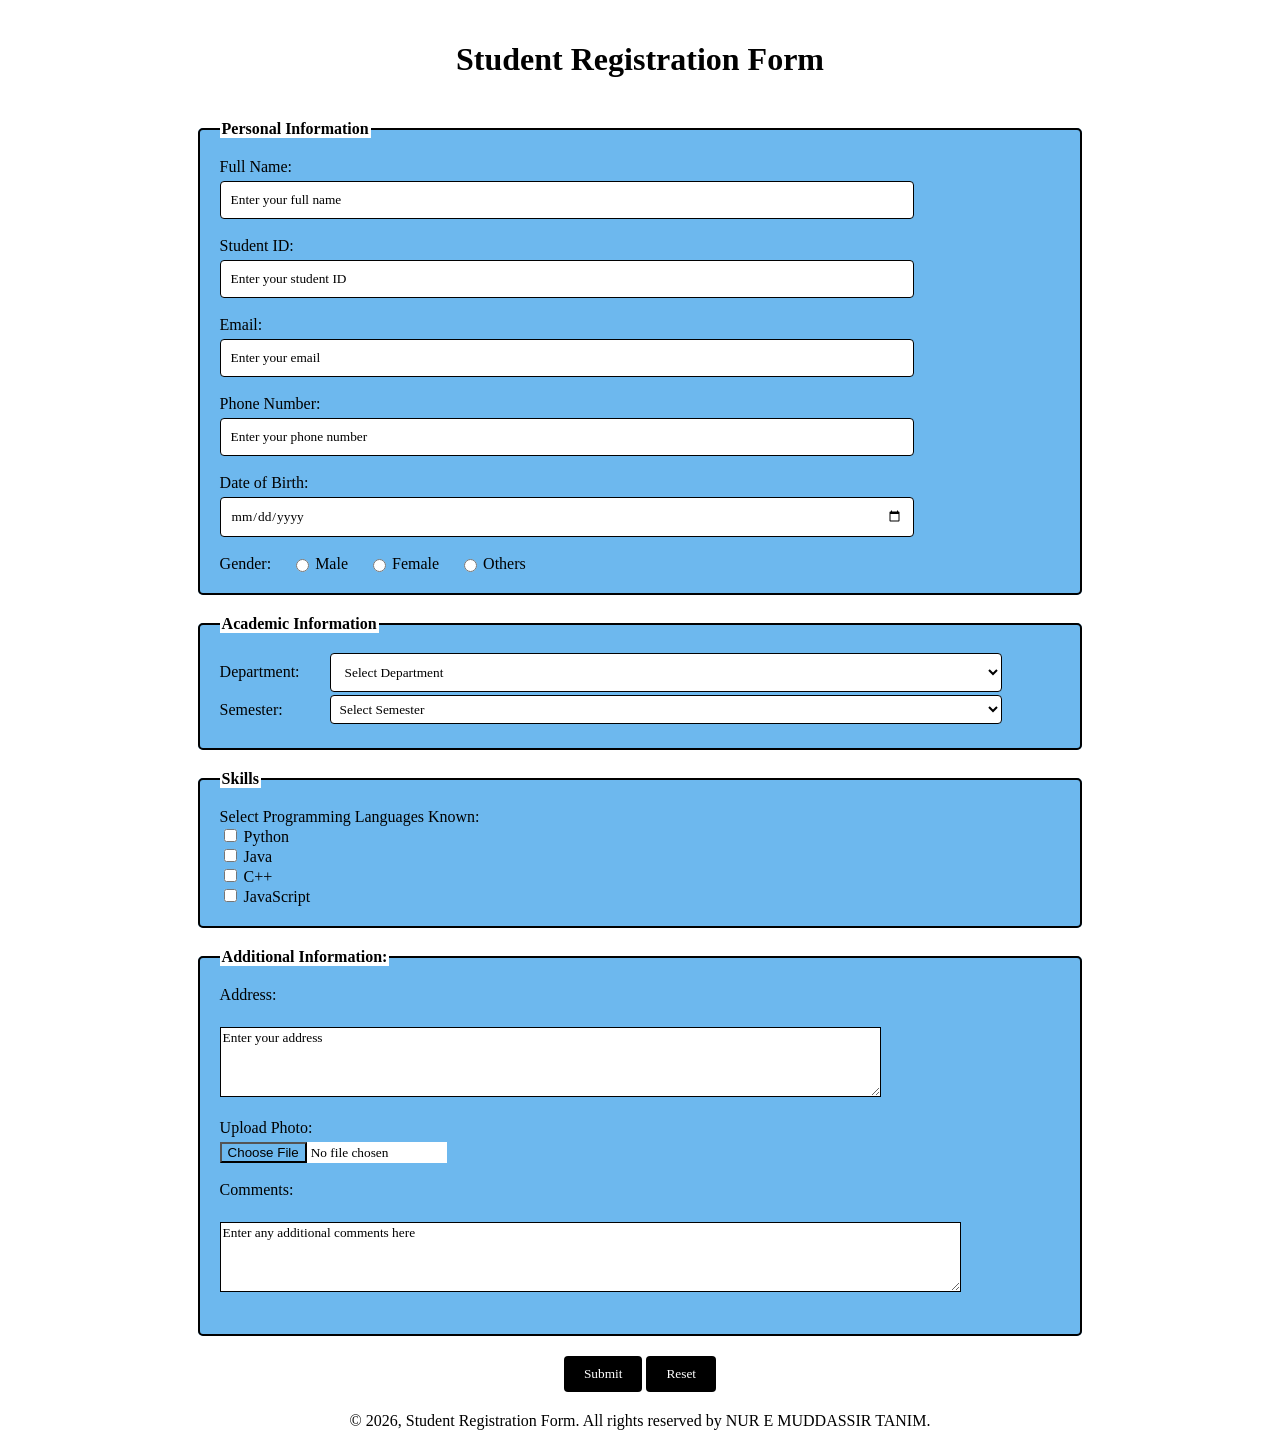
<file: Home-Task/index.html>
<!doctype html>
<html lang="en">
  <head>
    <meta charset="UTF-8" />
    <meta name="viewport" content="width=device-width, initial-scale=1.0" />
    <title>Student Registration Form</title>
    <link rel="stylesheet" href="form-style.css" />
  </head>
  <body>
    <header>
      <h1>Student Registration Form</h1>
    </header>
    <main>
      <form action="#" method="post">
        <fieldset class="personal-info">
          <legend><b>Personal Information</b></legend>
          <label class="label" for="name">Full Name:</label>
          <input
            type="text"
            name="name"
            id="name"
            placeholder="Enter your full name"
            required
          /><br /><br />
          <label class="label" for="id">Student ID:</label>
          <input
            type="text"
            name="id"
            id="id"
            placeholder="Enter your student ID"
            required
          /><br /><br />
          <label class="label" for="email">Email:</label>
          <input
            type="email"
            name="email"
            id="email"
            placeholder="Enter your email"
            required
          /><br /><br />
          <label class="label" for="phone">Phone Number:</label>
          <input
            type="tel"
            name="phone"
            id="phone"
            placeholder="Enter your phone number"
            required
          /><br /><br />
          <label class="label" for="dob">Date of Birth:</label>
          <input type="date" name="dob" id="dob" required />
          <br /><br />
          <div class="gender-group">
            <label>Gender:</label>
            <label for="male">
              <input
                type="radio"
                name="gender"
                id="male"
                value="male"
                required
              />
              Male
            </label>
            <label for="female">
              <input
                type="radio"
                name="gender"
                id="female"
                value="female"
                required
              />
              Female
            </label>
            <label for="other">
              <input
                type="radio"
                name="gender"
                id="other"
                value="other"
                required
              />
              Others
            </label>
          </div>
        </fieldset>
        <fieldset class="academic-info">
          <legend><b>Academic Information</b></legend>
          <div class="department-group">
            <label for="department">Department:</label>
            <select name="department" id="department" required>
              <option value="">Select Department</option>
              <option value="CSC">Computer Science & Engineering</option>
              <option value="EEE">
                Electrical and Electronics Engineering
              </option>
              <option value="BBA">Business Administration</option>
              <option value="ENGLISH">BA in English</option>
              <option value="CIVIL">Civil Engineering</option></select
            ><br /><br />
          </div>
          <div class="semester-group">
            <label for="semester">Semester:</label>
            <select name="semester" id="semester" required>
              <option value="">Select Semester</option>
              <option value="1">1st Semester</option>
              <option value="2">2nd Semester</option>
              <option value="3">3rd Semester</option>
              <option value="4">4th Semester</option>
              <option value="5">5th Semester</option>
              <option value="6">6th Semester</option>
              <option value="7">7th Semester</option>
              <option value="8">8th Semester</option></select
            ><br /><br />
          </>
        </fieldset>

        <fieldset>
          <legend><b>Skills</b></legend>
          <div class="skills-group">
            <label>Select Programming Languages Known: </label><br />
            <input type="checkbox" name="skills" id="py" value="Python" />
            <label for="py">Python</label><br />
            <input type="checkbox" name="skills" id="java" value="Java" />
            <label for="java">Java</label><br />
            <input type="checkbox" name="skills" id="cpp" value="C++" />
            <label for="cpp">C++</label><br />
            <input type="checkbox" name="skills" id="js" value="JavaScript" />
            <label for="js">JavaScript</label><br />
          </div>
        </fieldset>

        <fieldset>
          <legend><b>Additional Information:</b></legend>
          <label class="label" for="address">Address:</label>
          <br />
          <textarea
            class="address"
            id="address"
            name="address"
            placeholder="Enter your address"
            rows="4"
            cols="80"
          ></textarea>
          <br /><br />
          <label class="label" for="photo">Upload Photo:</label>
          <input
            type="file"
            name="photo"
            id="photo"
            accept="image/*"
          /><br /><br />
          <label class="label" for="comments">Comments:</label><br />
          <textarea
            class="comments"
            id="comments"
            name="comments"
            placeholder="Enter any additional comments here"
            rows="4"
            cols="90"
            maxlength="200"
          ></textarea
          ><br /><br />
        </fieldset>
        <div class="button-group">
          <button type="submit" id="submit-button">Submit</button>
          <button type="reset" id="reset-button">Reset</button>
        </div>
      </form>
    </main>
    <footer class="footer">
      <p>
        &copy; 2026, Student Registration Form. All rights reserved by NUR E
        MUDDASSIR TANIM.
      </p>
    </footer>
  </body>
</html>
</file>
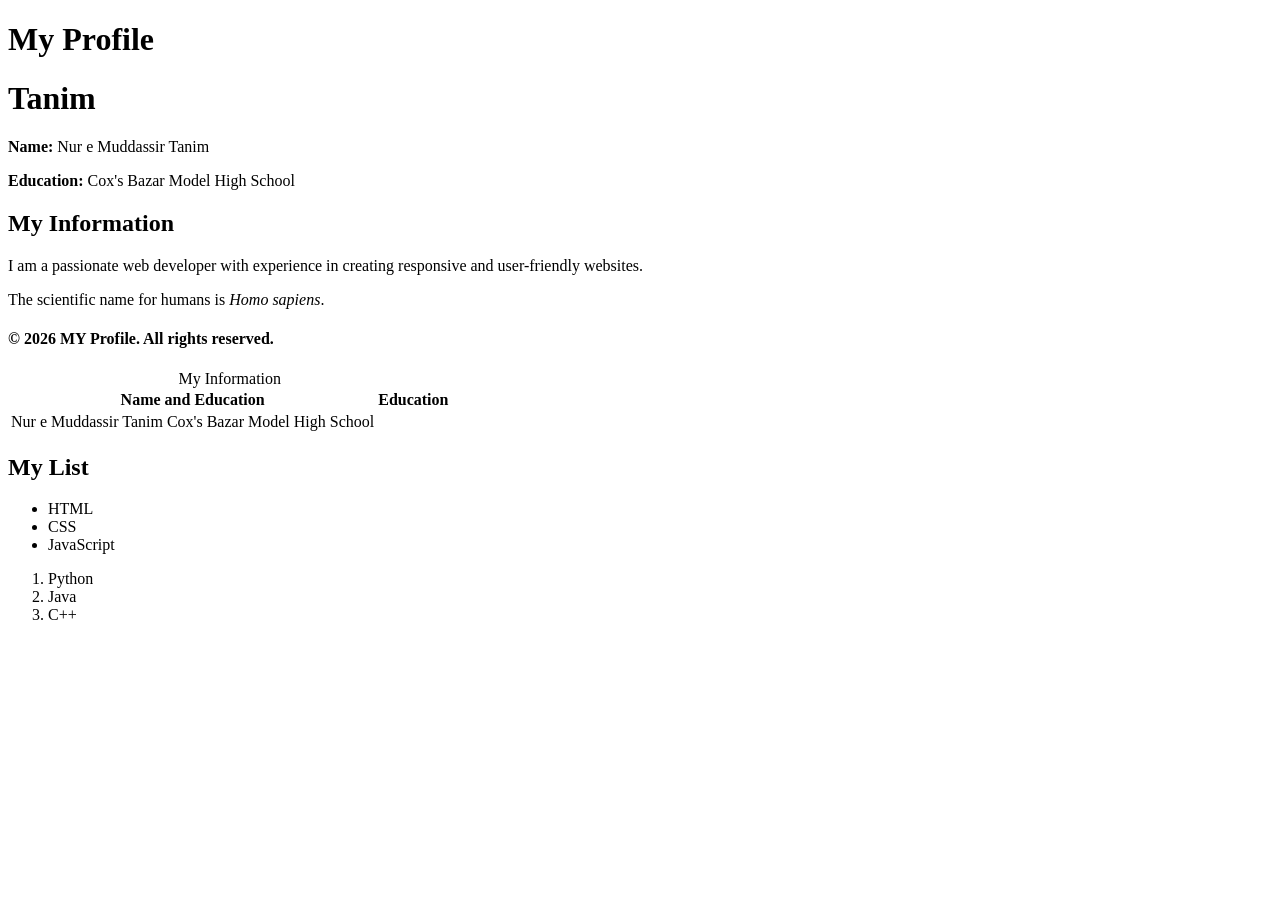
<file: Lab/index.html>
<!DOCTYPE html>
<html lang="en">
<head>
    <meta charset="UTF-8">
    <meta name="viewport" content="width=device-width, initial-scale=1.0">
    <title>Lab</title>
</head>
<body>
    <header>
      <div>
    <h1>My Profile</h1>
    </div>
    </header>
    <span>
      <h1>Tanim</h1>
    </span>

    <main>

    <section>
        <p><strong>Name:</strong> Nur e Muddassir Tanim</p>
        <p><strong>Education:</strong> Cox's Bazar Model High School</p>
    </section>

  <article>
    <h2>My Information</h2>
    <p>I am a passionate web developer with experience in creating responsive and user-friendly websites.</p>
  </article>

      <aside>
      <p>The scientific name for humans is <i>Homo sapiens</i>.</p>
      </aside>
    </main>
    <footer>
        <h4>&copy; 2026 MY Profile. All rights reserved.</h4>
    </footer>
  <table>
    <caption>My Information</caption>
    <tr>
      <th colspan="2">Name and Education</th> 
      <th> Education</th>
      
    </tr>
    <tr>
      <td>Nur e Muddassir Tanim</td>
      <td>Cox's Bazar Model High School</td>
    </tr>
  </table>
  <h2>My List</h2>
  <ul>
    <li>HTML</li>
    <li>CSS</li>
    <li>JavaScript</li>
  </ul>

  <ol>
    <li>Python</li>
    <li>Java</li>
    <li>C++</li>
  </ol>
  
</body>
</html>
</file>
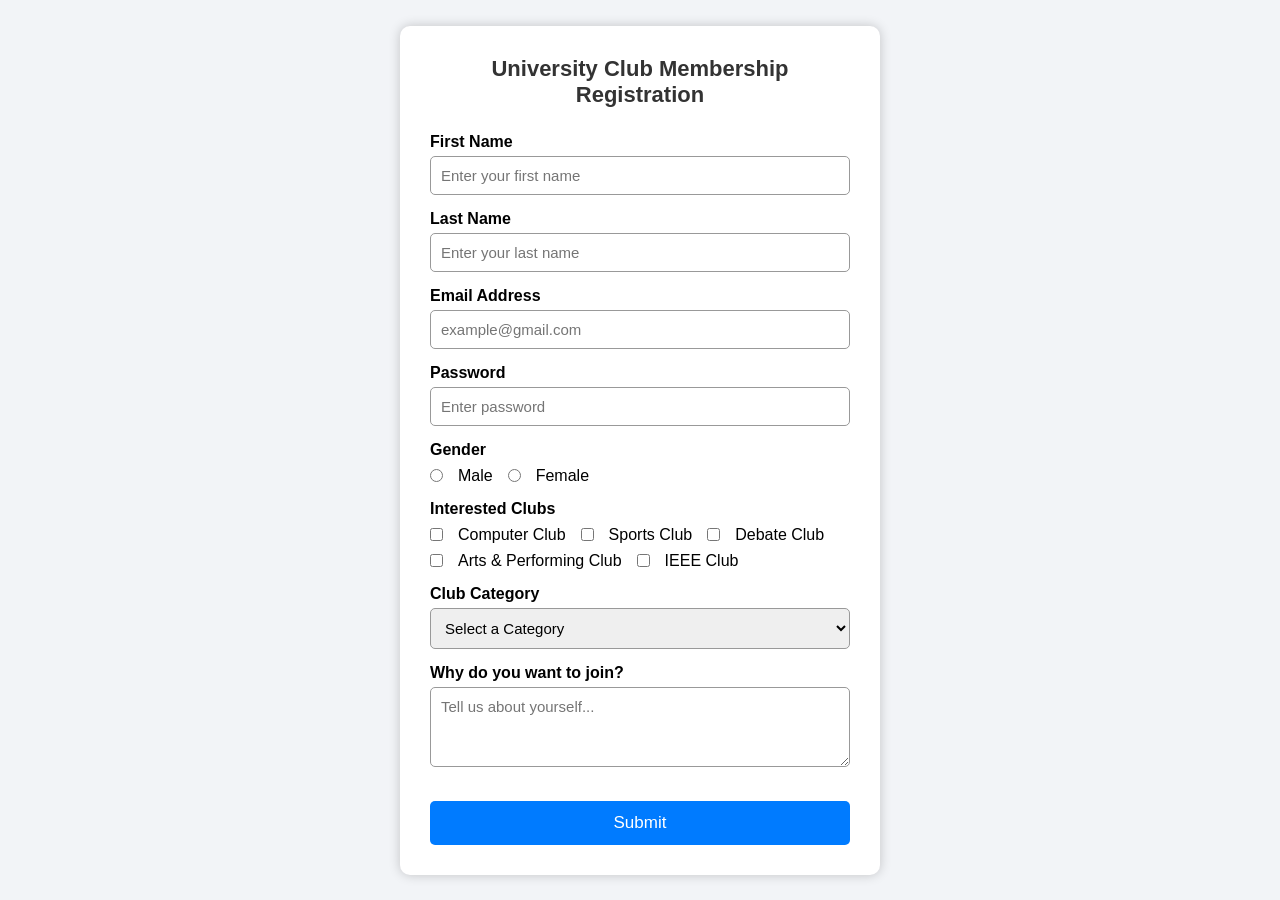
<file: Lab_final_MID/index.html>
<!doctype html>
<html lang="en">
  <head>
    <meta charset="UTF-8" />
    <meta name="viewport" content="width=device-width, initial-scale=1.0" />
    <link rel="stylesheet" href="styles.css" />
    <title>University Club Membership Registration</title>
  </head>
  <body>
    <div class="container">
      <h1>University Club Membership Registration</h1>
      <form id="registrationForm" action>
        <label for="name">First Name</label>
        <input type="text" id="name" placeholder="Enter your first name" />
        <small id="nameError" class="error"></small>

        <label for="lastname">Last Name</label>
        <input type="text" id="lastname" placeholder="Enter your last name" />
        <small id="lastnameError" class="error"></small>

        <label for="email">Email Address</label>
        <input type="email" id="email" placeholder="example@gmail.com" />
        <small id="emailError" class="error"></small>

        <label for="password">Password</label>
        <input type="password" id="password" placeholder="Enter password" />
        <small id="passwordError" class="error"></small>

        <label>Gender</label>

        <div class="radio-group">
          <input type="radio" id="male" name="gender" value="Male" />
          <label for="male">Male</label>

          <input type="radio" id="female" name="gender" value="Female" />
          <label for="female">Female</label>
        </div>
        <small id="genderError" class="error"></small>

        <label>Interested Clubs</label>
        <div class="checkbox-group">
          <input
            type="checkbox"
            id="computer"
            name="club"
            value="Debate Club"
          />
          <label for="computer">Computer Club</label>

          <input type="checkbox" id="sports" name="club" value="Sports Club" />
          <label for="sports">Sports Club</label>

          <input type="checkbox" id="debate" name="club" value="Debate Club" />
          <label for="debate">Debate Club</label>

          <input type="checkbox" id="music" name="club" value="Music Club" />
          <label for="music">Arts & Performing Club</label>

          <input type="checkbox" id="ieee" name="club" value="IEEE Club" />
          <label for="ieee">IEEE Club</label>
        </div>
        <small id="clubError" class="error"></small>

        <label for="category">Club Category</label>
        <select id="category" name="category">
          <option value="">Select a Category</option>
          <option value="Computer-Club">Computer Club</option>
          <option value="Music">Arts & Performing Club</option>
          <option value="Sports">Sports Club</option>
          <option value="Ieee">IEEE Club</option>
          <option value="Debate">Debate Club</option>
        </select>
        <small id="categoryError" class="error"></small>

        <label for="comments">Why do you want to join? </label>
        <textarea
          id="comments"
          name="comments"
          placeholder="Tell us about yourself..."
        ></textarea>
        <small id="commentsError" class="error"></small>

        <button type="submit" value="Submit" id="submitBtn">Submit</button>

        <script src="script.js"></script>
      </form>
    </div>
  </body>
</html>
</file>
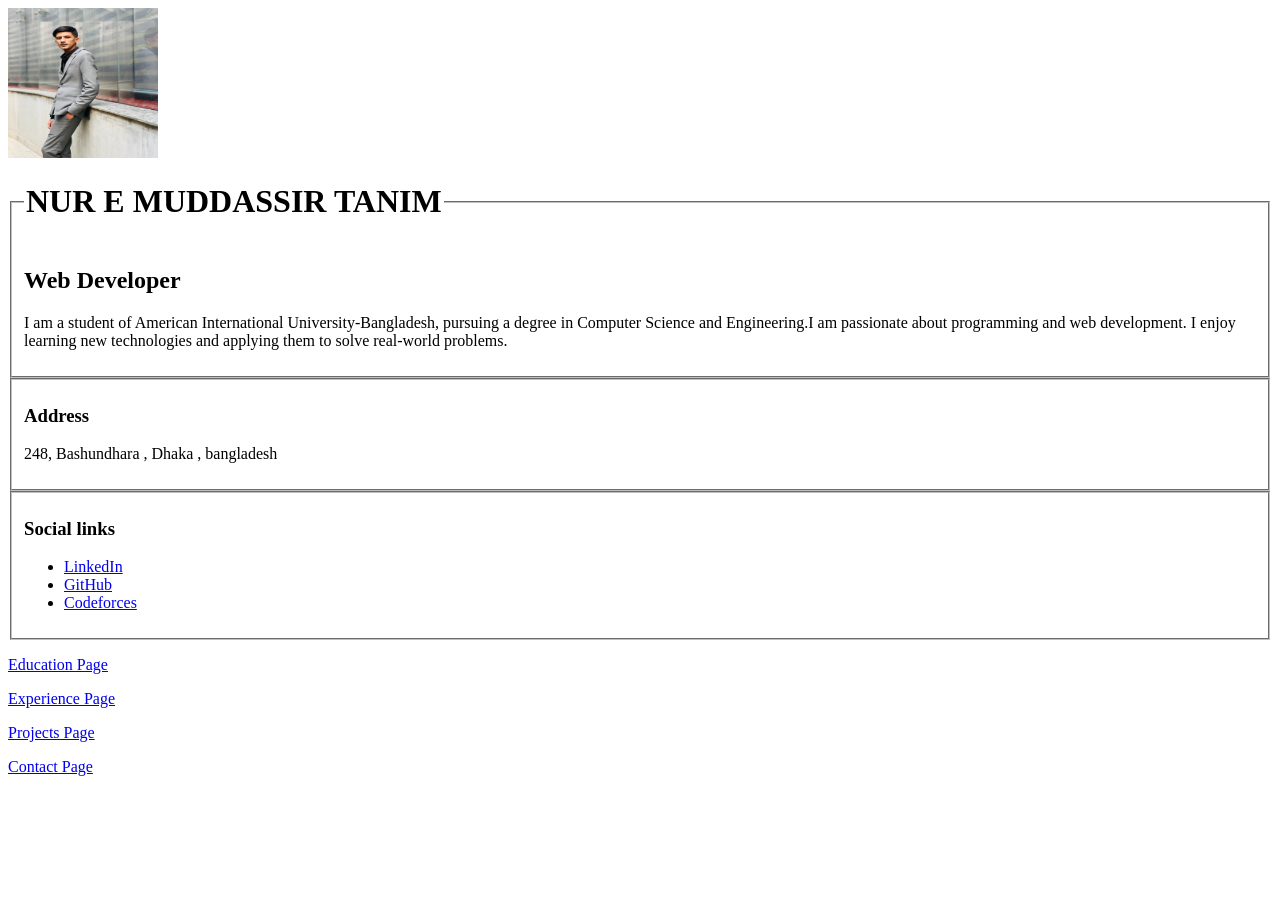
<file: Protfolio/index.html>
<!doctype html>
<html lang="en">
  <head>
    <meta charset="UTF-8" />
    <meta name="viewport" content="width=device-width, initial-scale=1.0" />
    <title>My Personal Website</title>
  </head>
  <body>
    <img
      src="Image/tanimimage.jpg"
      alt="Nur e Muddassir Tanim"
      width="150"
      height="150"
    />
    <fieldset>
      <legend><h1>NUR E MUDDASSIR TANIM</h1></legend>
      <h2>Web Developer</h2>
      <p>
        I am a student of American International University-Bangladesh, pursuing
        a degree in Computer Science and Engineering.I am passionate about
        programming and web development. I enjoy learning new technologies and
        applying them to solve real-world problems.
      </p>
    </fieldset>
    <fieldset>
      <h3>Address</h3>
      <p>248, Bashundhara , Dhaka , bangladesh</p>
    </fieldset>
    <fieldset>
      <h3>Social links</h3>
      <ul>
        <li>
          <a
            href="https://www.linkedin.com/in/nuremuddassirtanim"
            target="_blank"
            >LinkedIn</a
          >
        </li>
        <li>
          <a href="https://github.com/nuremuddassirtanim" target="_blank"
            >GitHub</a>
        </li>
        <li>
          <a href="https://codeforces.com/profile/_tanim" target="_blank"
            >Codeforces</a>
        </li>
      </ul>
    </fieldset>
    <p><a href="education.html">Education Page</a></p>
    <p><a href="experience.html">Experience Page</a></p>
    <p><a href="projects.html">Projects Page</a></p>
    <p><a href="contactme.html">Contact Page</a></p>
  </body>
</html>
</file>
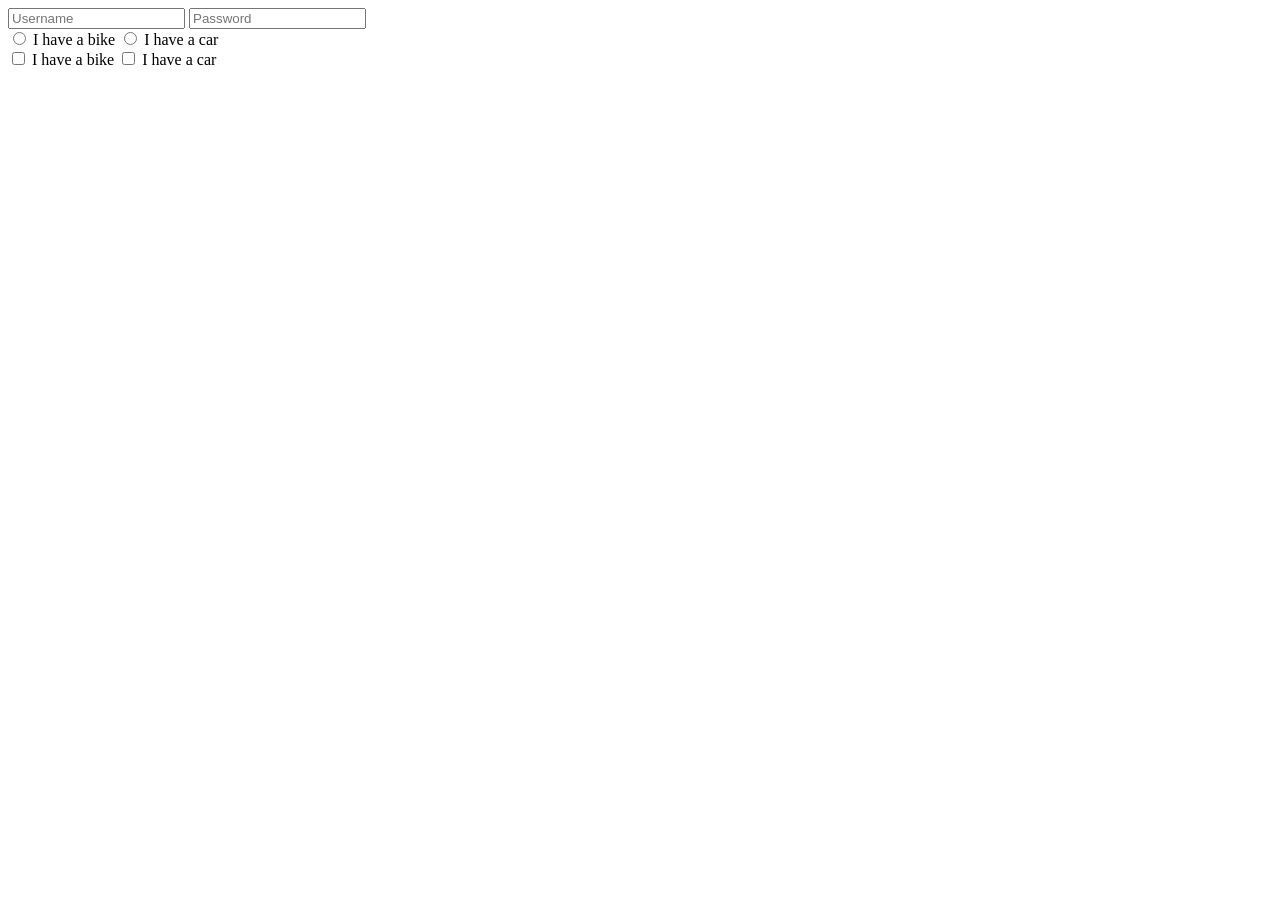
<file: Lab/Form.html>
<!DOCTYPE html>
<html lang="en">
<head>
    <meta charset="UTF-8">
    <meta name="viewport" content="width=device-width, initial-scale=1.0">
    <title>Form</title>
</head>
<body>
  <form action = "/action.php">
   
    <input type="text" placeholder="Username">
    <input type="password" placeholder="Password">

  </form>
   <label for = "10">
      <input type="radio" name = "Class X"  id="10" value = "Bike">
      I have a bike
    </label>
    <label for = "20">
      <input type="radio" name = "Class X"  id="20" value = "Car">
      I have a car
    </label>
    <br>
    <label for ="ID1">
      <input type = "checkbox" value = "vehicle1" id = "ID1" name = "vehicle">
      I have a bike
    </label>
        <label for ="ID2">
      <input type = "checkbox" value = "vehicle1" id = "ID2" name = "vehicle">
      I have a car
    </label>
</body>
</html>
</file>
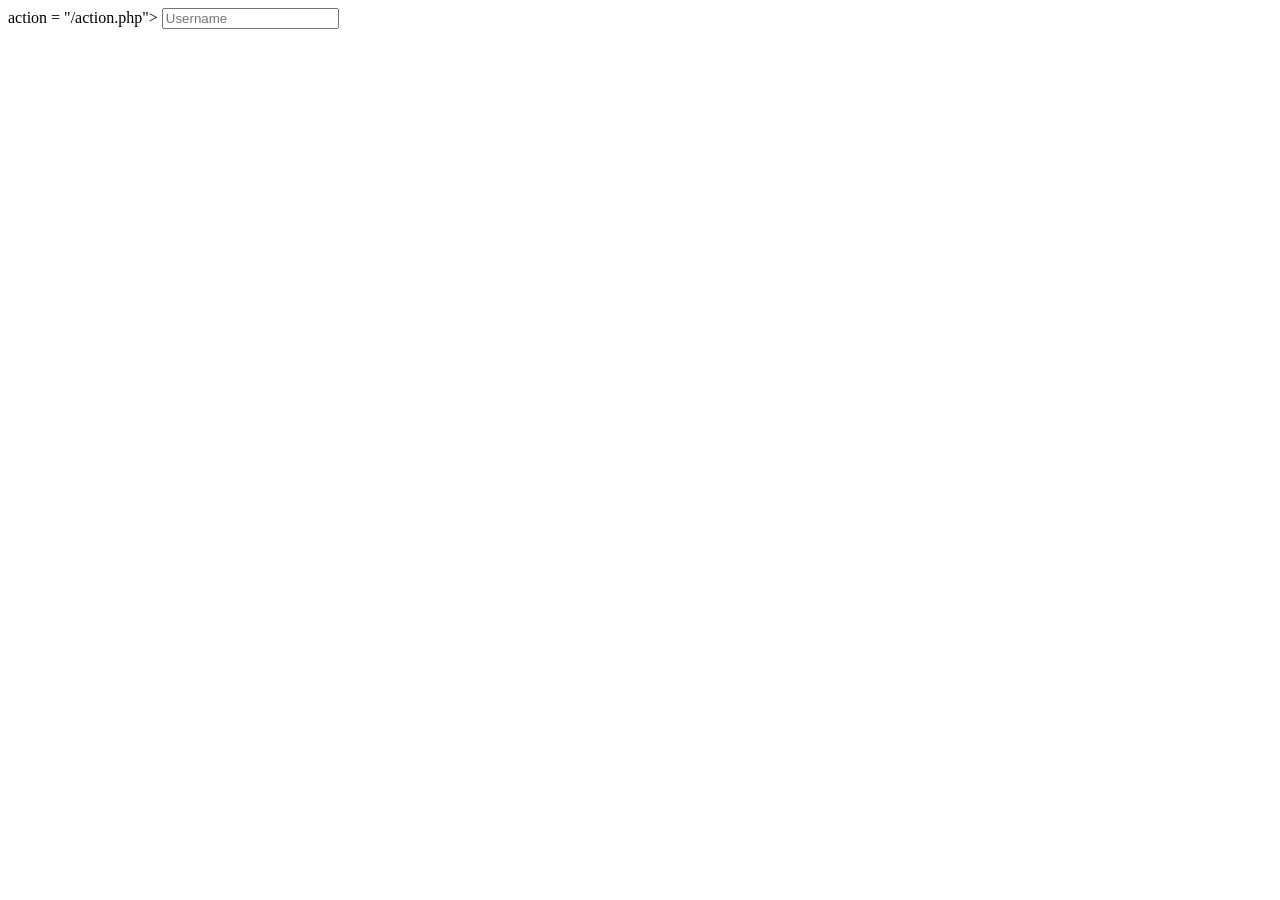
<file: Lab/Formaiub.html>
<!DOCTYPE html>
<html lang="en">
<head>
  <meta charset="UTF-8">
  <meta name="viewport" content="width=device-width, initial-scale=1.0">
  <title>Form Of Medical Entry</title>
</head>

</html>action = "/action.php">
  <input type="text" placeholder="Username">
</form>
<body>
  
</body>
</html>
</file>
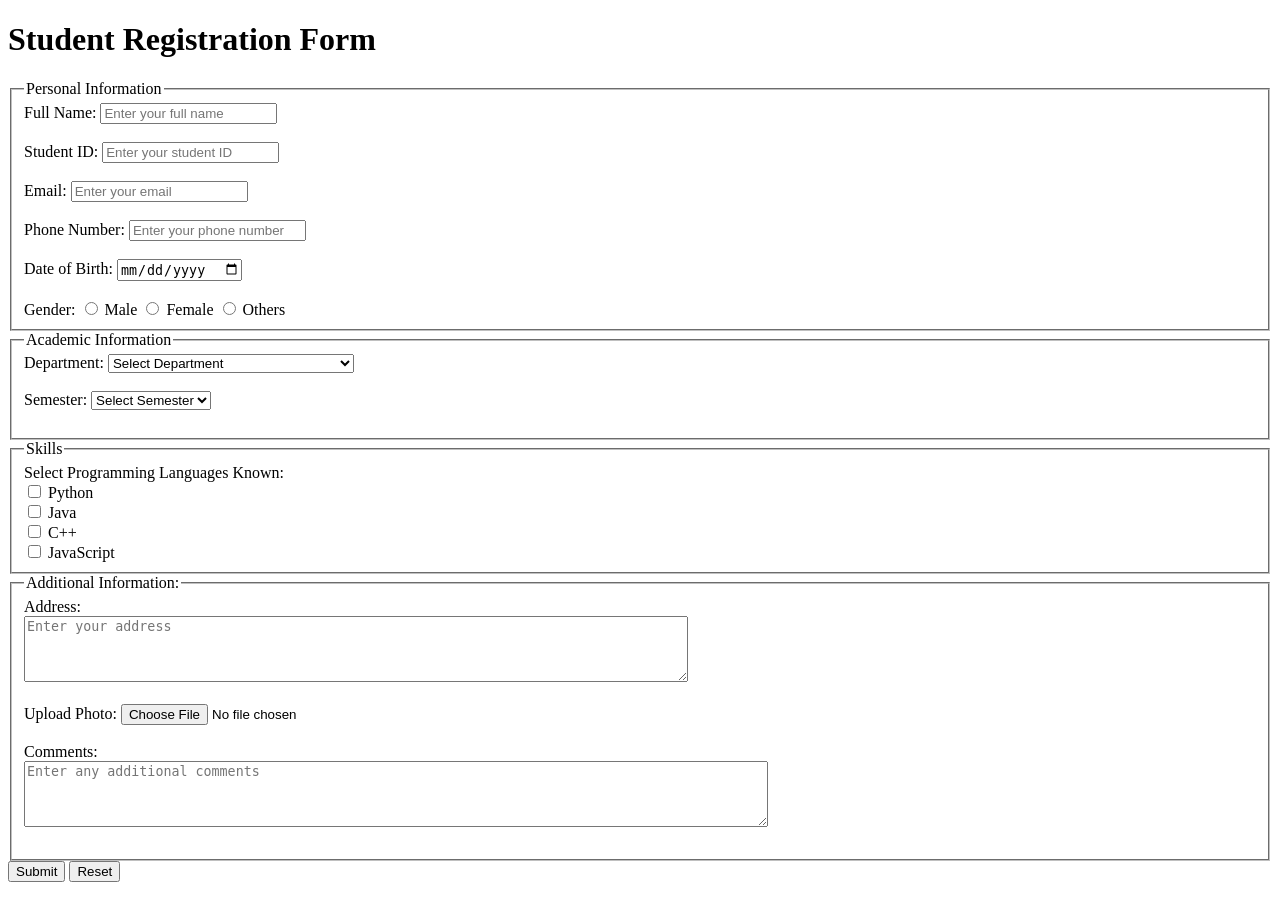
<file: Lab_Task/student_registration.html>
<!DOCTYPE html>
<html lang="en">
<head>
  <meta charset="UTF-8">
  <meta name="viewport" content="width=device-width, initial-scale=1.0">
  <title>Document</title>
</head>
<body>
  <h1>Student Registration Form</h1>
  <form action="#" method="post">
    <fieldset>
      <legend>Personal Information</legend>
      <label for="name">Full Name:</label>
      <input type="text" name="name" id="name" placeholder="Enter your full name" required ><br><br>
      <label for="id">Student ID:</label>
      <input type="text" name="id" id="id" placeholder="Enter your student ID" required><br><br>
      <label for="email">Email:</label>
      <input type="email" name="email" id="email" placeholder="Enter your email" required><br><br>
      <label for="phone">Phone Number:</label>
      <input type="tel" name="phone" id="phone" placeholder="Enter your phone number" required><br><br>
      <label for ="dob">Date of Birth:</label>
      <input type="date" name="dob" id="dob" required>
      <br><br>
      <label for="gender">Gender:</label>
      <input type ="radio" name="gender" id="male" value="male" required>
      <label for="male">Male</label>
      <input type ="radio" name="gender" id="female" value="female" required>
      <label for="female">Female</label>
      <input type="radio" name="gender" id="other" value="other" required>
      <label for="other">Others</label>
    </fieldset>


    <fieldset>
      <legend>Academic Information</legend>
      <label for="department">Department:</label>
      <select name="department" id="department" required>
        <option value="">Select Department</option>
        <option value="CSC">Computer Science & Engineering</option>
        <option value="EEE">Electrical and Electronics Engineering</option>
        <option value="BBA">Business Administration</option>
        <option value="ENGLISH">BA in English</option>
        <option value="CIVIL">Civil Engineering</option>
      </select><br><br>
      <label for="semester">Semester:</label>
      <select name="semester" id="semester" required>
        <option value="">Select Semester</option>
        <option value="1">1st Semester</option>
        <option value="2">2nd Semester</option>
        <option value="3">3rd Semester</option>
        <option value="4">4th Semester</option>
        <option value="5">5th Semester</option>
        <option value="6">6th Semester</option>
        <option value="7">7th Semester</option>
        <option value="8">8th Semester</option>
      </select><br><br>
    </fieldset>

    <fieldset>
      <legend>Skills</legend>
      <label for="skills">Select Programming Languages Known:</label><br>
      <input type="checkbox" name="skills" id="py" value="Python">
      <label for="py">Python</label><br>
      <input type="checkbox" name="skills" id="java" value="Java">
      <label for="java">Java</label><br>
      <input type="checkbox" name="skills" id="cpp" value="C++">
      <label for="cpp">C++</label><br>
      <input type="checkbox" name="skills" id="js" value="JavaScript">
      <label for="js">JavaScript</label><br>
    </fieldset>

    <fieldset>
      <legend>Additional Information:</legend>
      Address:<br>
      <textarea id="address" name="address"  placeholder="Enter your address" rows="4" cols="80"></textarea><br><br>
      <label for="photo">Upload Photo:</label>
      <input type="file" name="photo" id="photo" accept="image/*"><br><br>
      Comments:<br>
      <textarea id="textarea" name="comments" placeholder="Enter any additional comments" rows="4" cols="90" maxlength="200"></textarea><br><br>
    </fieldset>

    <input type="submit" value="Submit">
    <input type="reset" value="Reset">

  </form>
</body>
</html>
</file>
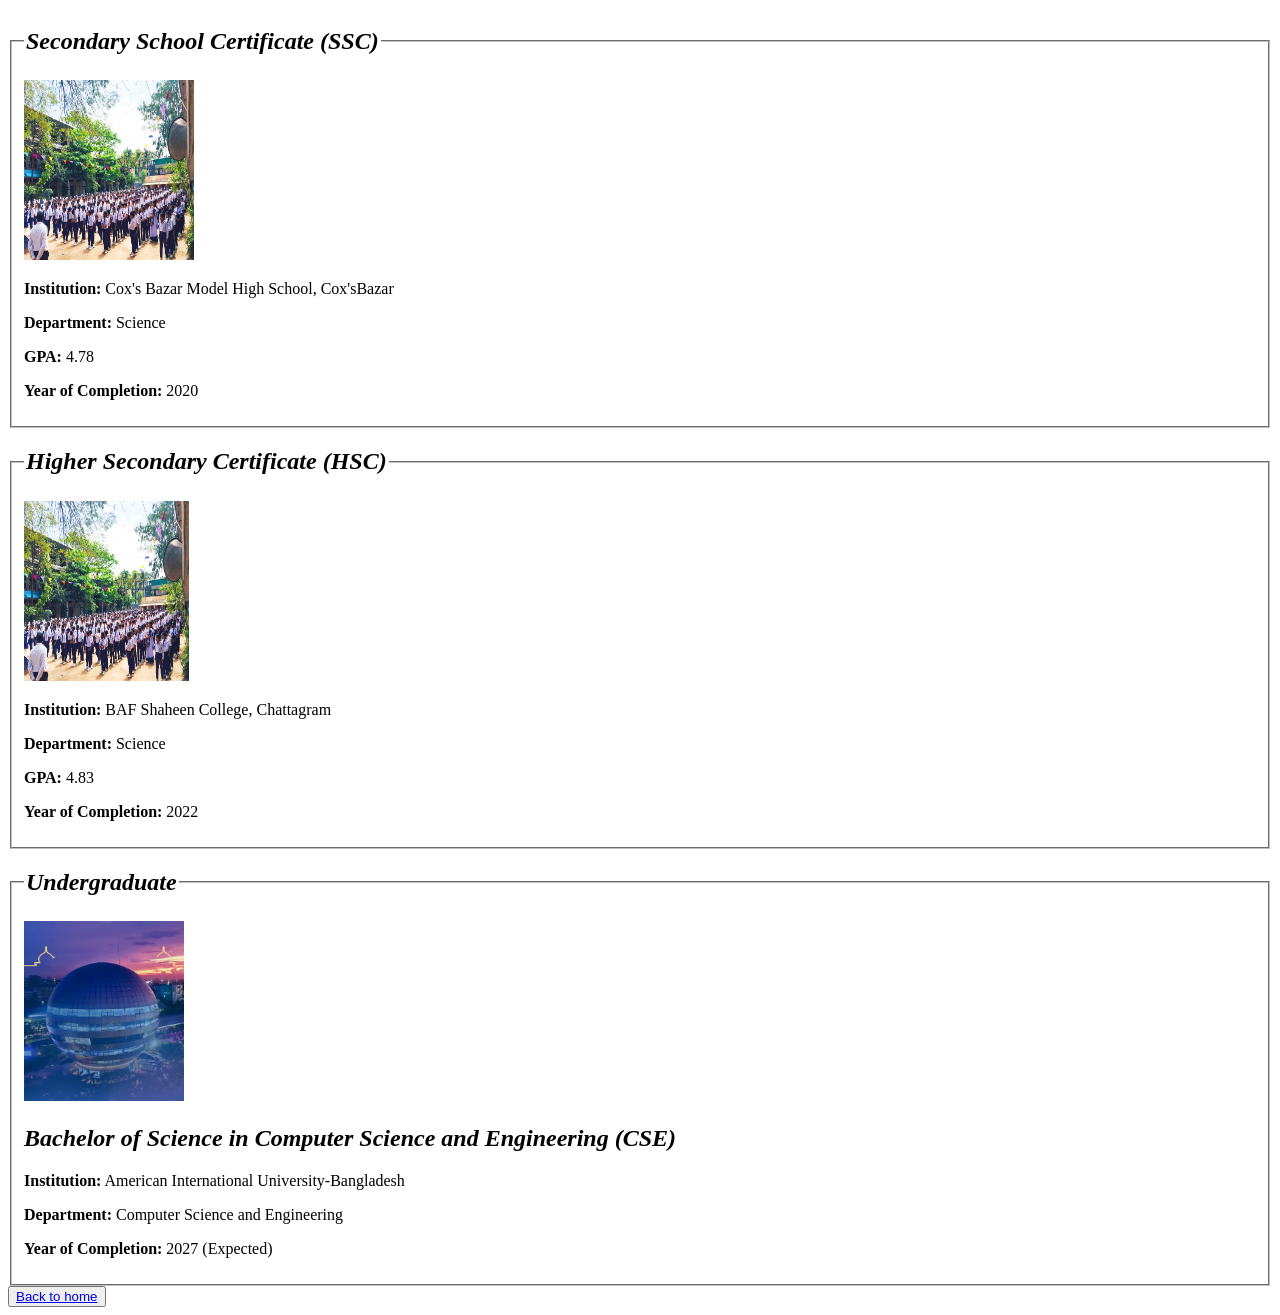
<file: Protfolio/education.html>
<!doctype html>
<html lang="en">
  <head>
    <meta charset="UTF-8" />
    <meta name="viewport" content="width=device-width, initial-scale=1.0" />
    <title>Education</title>
  </head>
  <body>
    <section>
      <fieldset>
        <legend>
          <h1><em>Secondary School Certificate (SSC)</em></h1>
        </legend>
        <img
          src="Image/School Field.jpg"
          alt="School Field"
          width="170"
          height="180"
        />
        <p>
          <strong>Institution:</strong> Cox's Bazar Model High School,
          Cox'sBazar
        </p>
        <p><strong>Department:</strong> Science</p>
        <p><strong>GPA:</strong> 4.78</p>
        <p><strong>Year of Completion:</strong> 2020</p>
      </fieldset>
    </section>

    <section>
      <fieldset>
        <legend>
          <h1><em>Higher Secondary Certificate (HSC)</em></h1>
        </legend>
        <img
          src="Image/School Field.jpg"
          alt="College Field"
          width="165"
          height="180"
        />
        <p><strong>Institution:</strong> BAF Shaheen College, Chattagram</p>
        <p><strong>Department:</strong> Science</p>
        <p><strong>GPA:</strong> 4.83</p>
        <p><strong>Year of Completion:</strong> 2022</p>
      </fieldset>
    </section>

    <section>
      <fieldset>
        <legend>
          <h1><em>Undergraduate</em></h1>
        </legend>
        <img
          src="Image/Aiub Pictures.png"
          alt="Campus"
          width="160"
          height="180"
        />
        <h1>
          <em>Bachelor of Science in Computer Science and Engineering (CSE)</em>
        </h1>
        <p>
          <strong>Institution:</strong> American International
          University-Bangladesh
        </p>
        <p><strong>Department:</strong> Computer Science and Engineering</p>
        <p><strong>Year of Completion:</strong> 2027 (Expected)</p>
      </fieldset>
    </section>
    <button>
      <a href="index.html"> Back to home </a>
    </button>
  </body>
</html>
</file>
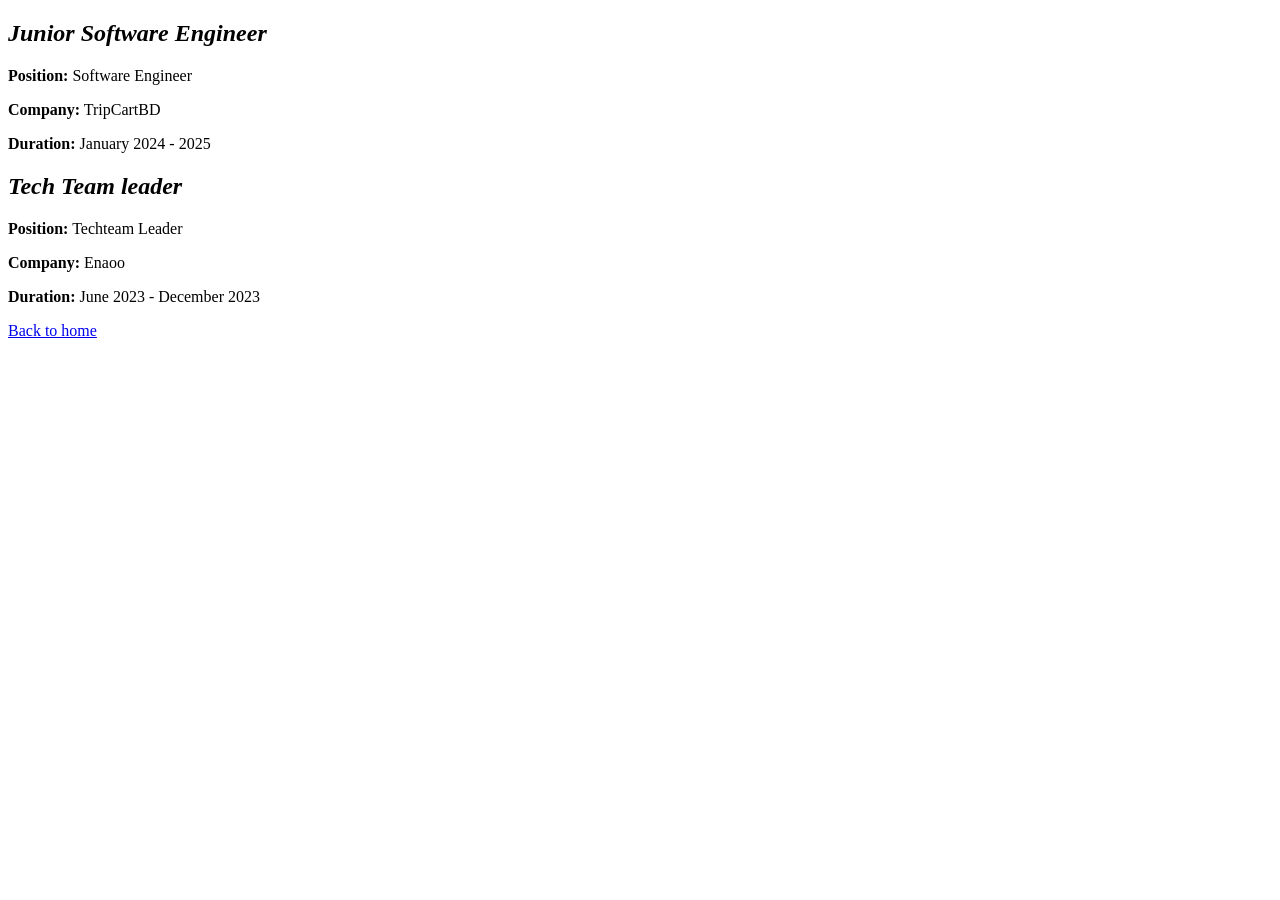
<file: Protfolio/experience.html>
<!doctype html>
<html lang="en">
  <head>
    <meta charset="UTF-8" />
    <meta name="viewport" content="width=device-width, initial-scale=1.0" />
    <title>Experience</title>
  </head>
  <body>
    <section>
      <h1><em>Junior Software Engineer</em></h1>
      <p><strong>Position:</strong> Software Engineer</p>
      <p><strong>Company:</strong> TripCartBD</p>
      <p><strong>Duration:</strong> January 2024 - 2025</p>
    </section>
    <section>
      <h1><em>Tech Team leader</em></h1>
      <p><strong>Position:</strong> Techteam Leader</p>
      <p><strong>Company:</strong> Enaoo</p>
      <p><strong>Duration:</strong> June 2023 - December 2023</p>
    </section>
    <a href="index.html"> Back to home</a>
  </body>
</html>
</file>
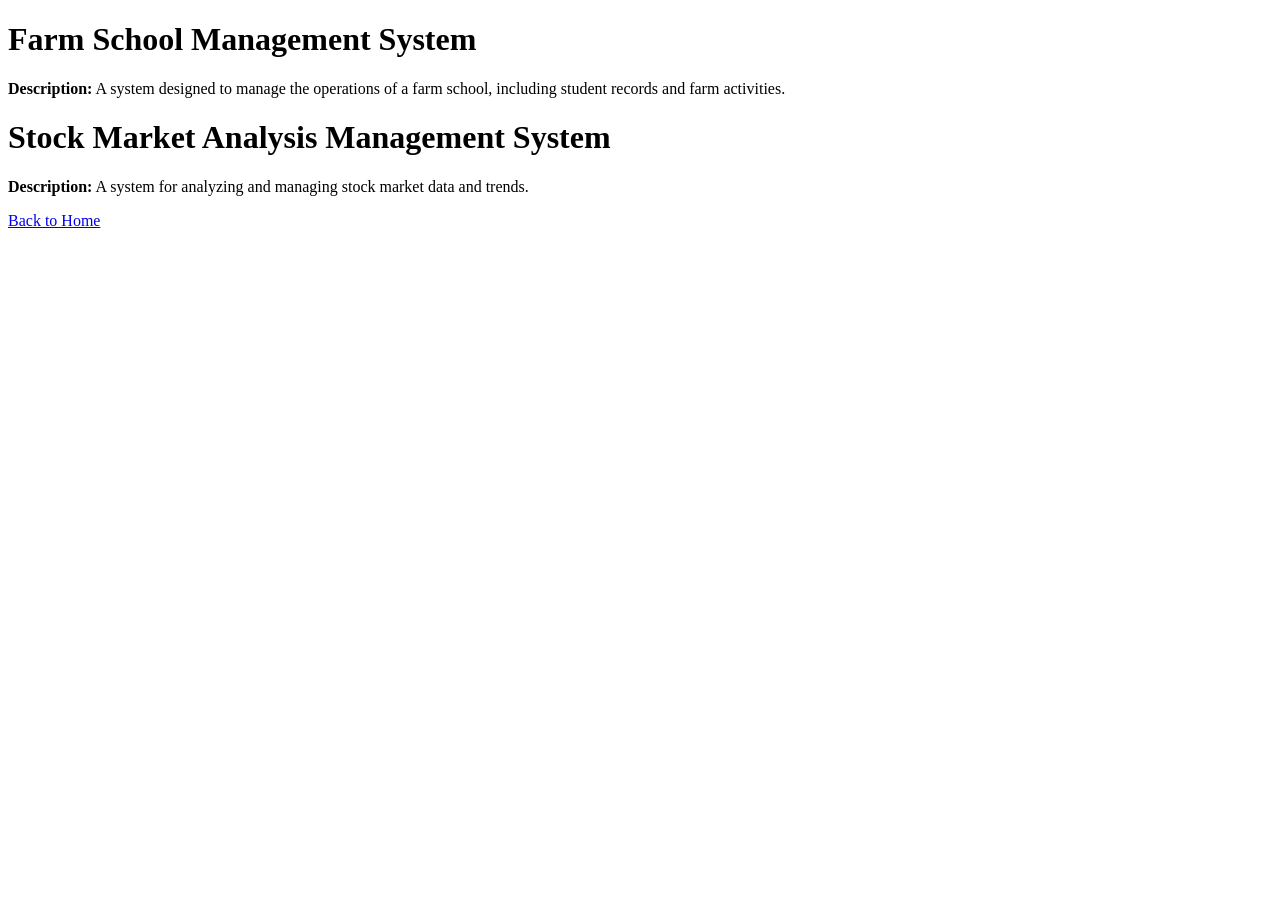
<file: Protfolio/projects.html>
<!DOCTYPE html>
<html lang ="en">
  <head>
    <meta charset="UTF-8">
    <meta name="viewport" content="width=device-width, initial-scale=1.0">
    <title>Projects</title>
  </head>
    <h1>Farm School Management System</h1>
    <p><strong>Description:</strong> A system designed to manage the operations of a farm school, including student records and farm activities.</p>
    <h1>Stock Market Analysis Management System</h1>
    <p><strong>Description:</strong> A system for analyzing and managing stock market data and trends.</p>
    <a href = "index.html">Back to Home</a>
  </body>
</html>
</file>
<file: Home-Task/form-style.css>
* {
  background-color: #ffffff;
  font-family: 'Times New Roman', serif;
}

#name,
#id,
#phone,
#dob,
#email,
#department,
#semester,
#comments,
#address,
#photo,
#footer-text {
  color: rgb(1, 1, 1);
  border-color: rgb(1, 1, 1);
}

h1 {
  color: rgb(1, 1, 1);
  text-align: center;
  padding-top: 20px;
  padding-bottom: 20px;
}

fieldset {
  border: 2px solid rgb(1, 1, 1);
  background-color: hsl(205, 79%, 68%);
  border-radius: 5px;
  padding: 20px;
  margin-bottom: 20px;
  margin-left: 15%;
  margin-right: 15%;
  margin-top: 20px;
}

.label {
  display: block;
  background-color: hsl(205, 79%, 68%);
  width: 80%;
  margin-bottom: 5px;
  color: rgb(1, 1, 1);
}
input[type='text'],
input[type='email'],
input[type='tel'],
input[type='date'],
select {
  width: 80%;
  padding: 10px;
  border: 1px solid #000000;
  border-radius: 4px;
}
.textarea {
  width: 80%;
  height: 80px;
  padding: 10px;
  border: 1px solid #000000;
  border-radius: 4px;
}
input::placeholder {
  color: rgb(1, 1, 1);
}
textarea::placeholder {
  color: rgb(1, 1, 1);
}
.legend {
  font-weight: bold;
  color: rgb(1, 1, 1);
}

.gender-group {
  display: flex;
  background-color: hsl(205, 79%, 68%);
  align-items: center;
  flex-wrap: wrap;
  gap: 20px;
}

.gender-group > label {
  display: inline-flex;
  background-color: hsl(205, 79%, 68%);
  align-items: center;
  margin-bottom: 0;
}

.gender-group input[type='radio'] {
  margin-right: 6px;
}
.semester-group {
  display: flex;
  background-color: hsl(205, 79%, 68%);
  align-items: center;
  gap: 10px;
}
.semester-group label {
  margin-bottom: 0;
  color: rgb(1, 1, 1);
}
.semester-group select {
  padding: 5px;
  border-radius: 4px;
  color: rgb(0, 0, 0);
  border: 1px solid #000000;
}
.button-group {
  text-align: center;
}
button[type='submit'],
button[type='reset'] {
  padding: 10px 20px;
  border: none;
  border-radius: 4px;
  background-color: hsl(0, 0%, 0%);
  color: #ffffff;
  cursor: pointer;
}
.footer {
  text-align: center;
  margin-top: 20px;
  color: rgb(1, 1, 1);
}
.admission-info {
  text-align: center;
  background-color: hsl(205, 79%, 68%);
  margin-top: 20px;
  color: rgb(1, 1, 1);
}
.skills-group {
  background-color: hsl(205, 79%, 68%);
}
.department-group,
.semester-group {
  display: flex;
  background-color: hsl(205, 79%, 68%);
  align-items: center;
  gap: 10px;
}
.department-group label,
.semester-group label,
.skills-group label,
.address label,
.photo label {
  margin-bottom: 0;
  width: 100px;
  background-color: hsl(205, 79%, 68%);
  color: rgb(1, 1, 1);
}
#photo::file-selector-button {
  background-color: hsl(205, 79%, 68%);
  cursor: pointer;
}
</file>
<file: Lab_final_MID/styles.css>
* {
  margin: 0;
  padding: 0;
  box-sizing: border-box;
  font-family: Arial, Helvetica, sans-serif;
}

body {
  background: #f2f4f7;
  display: flex;
  justify-content: center;
  align-items: center;
  min-height: 100vh;
  padding: 20px;
}

.container {
  width: 480px;
  background: #fff;
  padding: 30px;
  border-radius: 10px;
  box-shadow: 0 0 12px rgba(0, 0, 0, 0.2);
}

h1 {
  text-align: center;
  margin-bottom: 25px;
  color: #333;
  font-size: 22px;
}

label {
  display: block;
  font-weight: bold;
  margin-top: 15px;
  margin-bottom: 5px;
}

input[type='text'],
input[type='email'],
input[type='password'],
select,
textarea {
  width: 100%;
  padding: 10px;
  border: 1px solid #999;
  border-radius: 5px;
  font-size: 15px;
  outline: none;
}

textarea {
  resize: vertical;
  min-height: 80px;
}

input:focus,
select:focus,
textarea:focus {
  border: 2px solid #007bff;
}

.radio-group,
.checkbox-group {
  margin-top: 8px;
  display: flex;
  flex-wrap: wrap;
  align-items: center;
  gap: 8px 15px;
}

.radio-group input,
.checkbox-group input {
  margin: 0;
}

.radio-group label,
.checkbox-group label {
  display: inline;
  font-weight: normal;
  margin: 0;
}

.error {
  display: block;
  color: red;
  font-size: 13px;
  margin-top: 4px;
  margin-bottom: 5px;
}

.errorBorder {
  border: 2px solid red !important;
}

.successBorder {
  border: 2px solid green !important;
}

button {
  width: 100%;
  margin-top: 25px;
  padding: 12px;
  background: #007bff;
  color: white;
  border: none;
  border-radius: 5px;
  font-size: 17px;
  cursor: pointer;
  transition: 0.3s;
}

button:hover {
  background: #0056b3;
}
</file>
